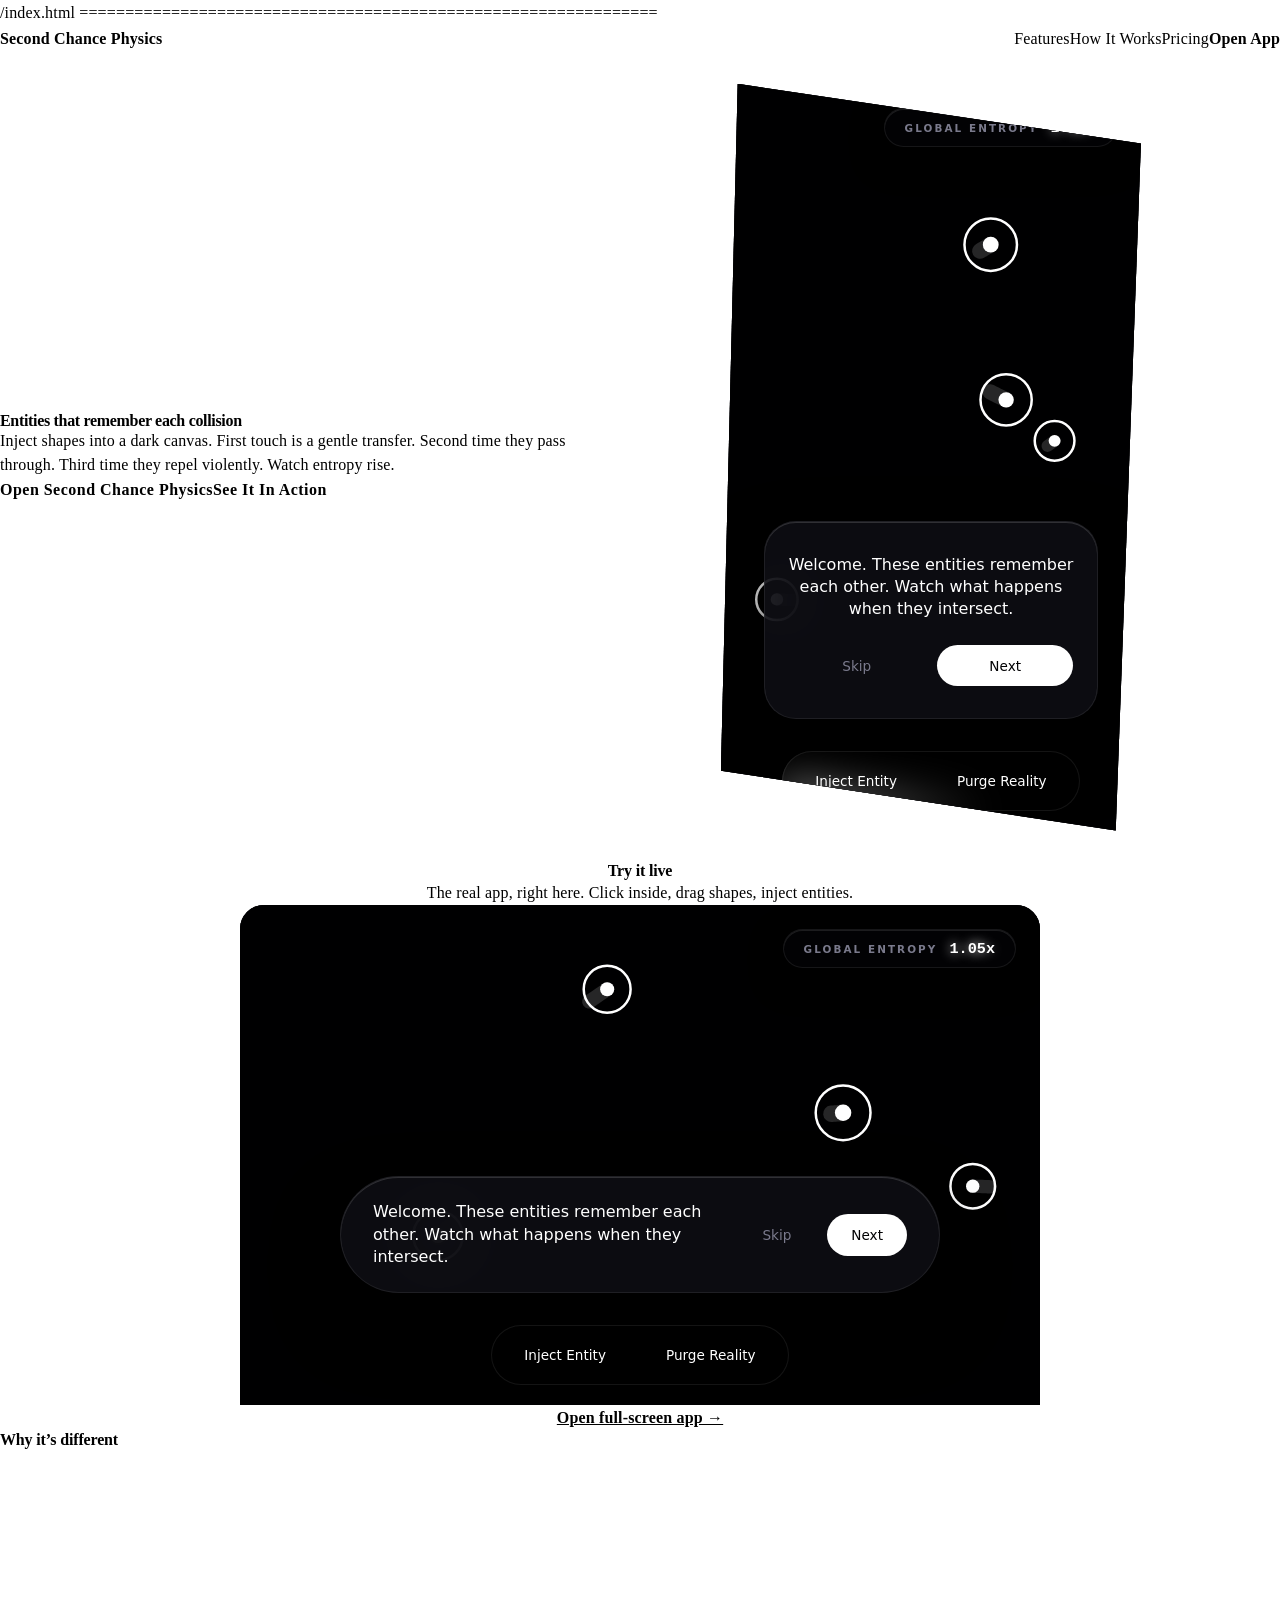
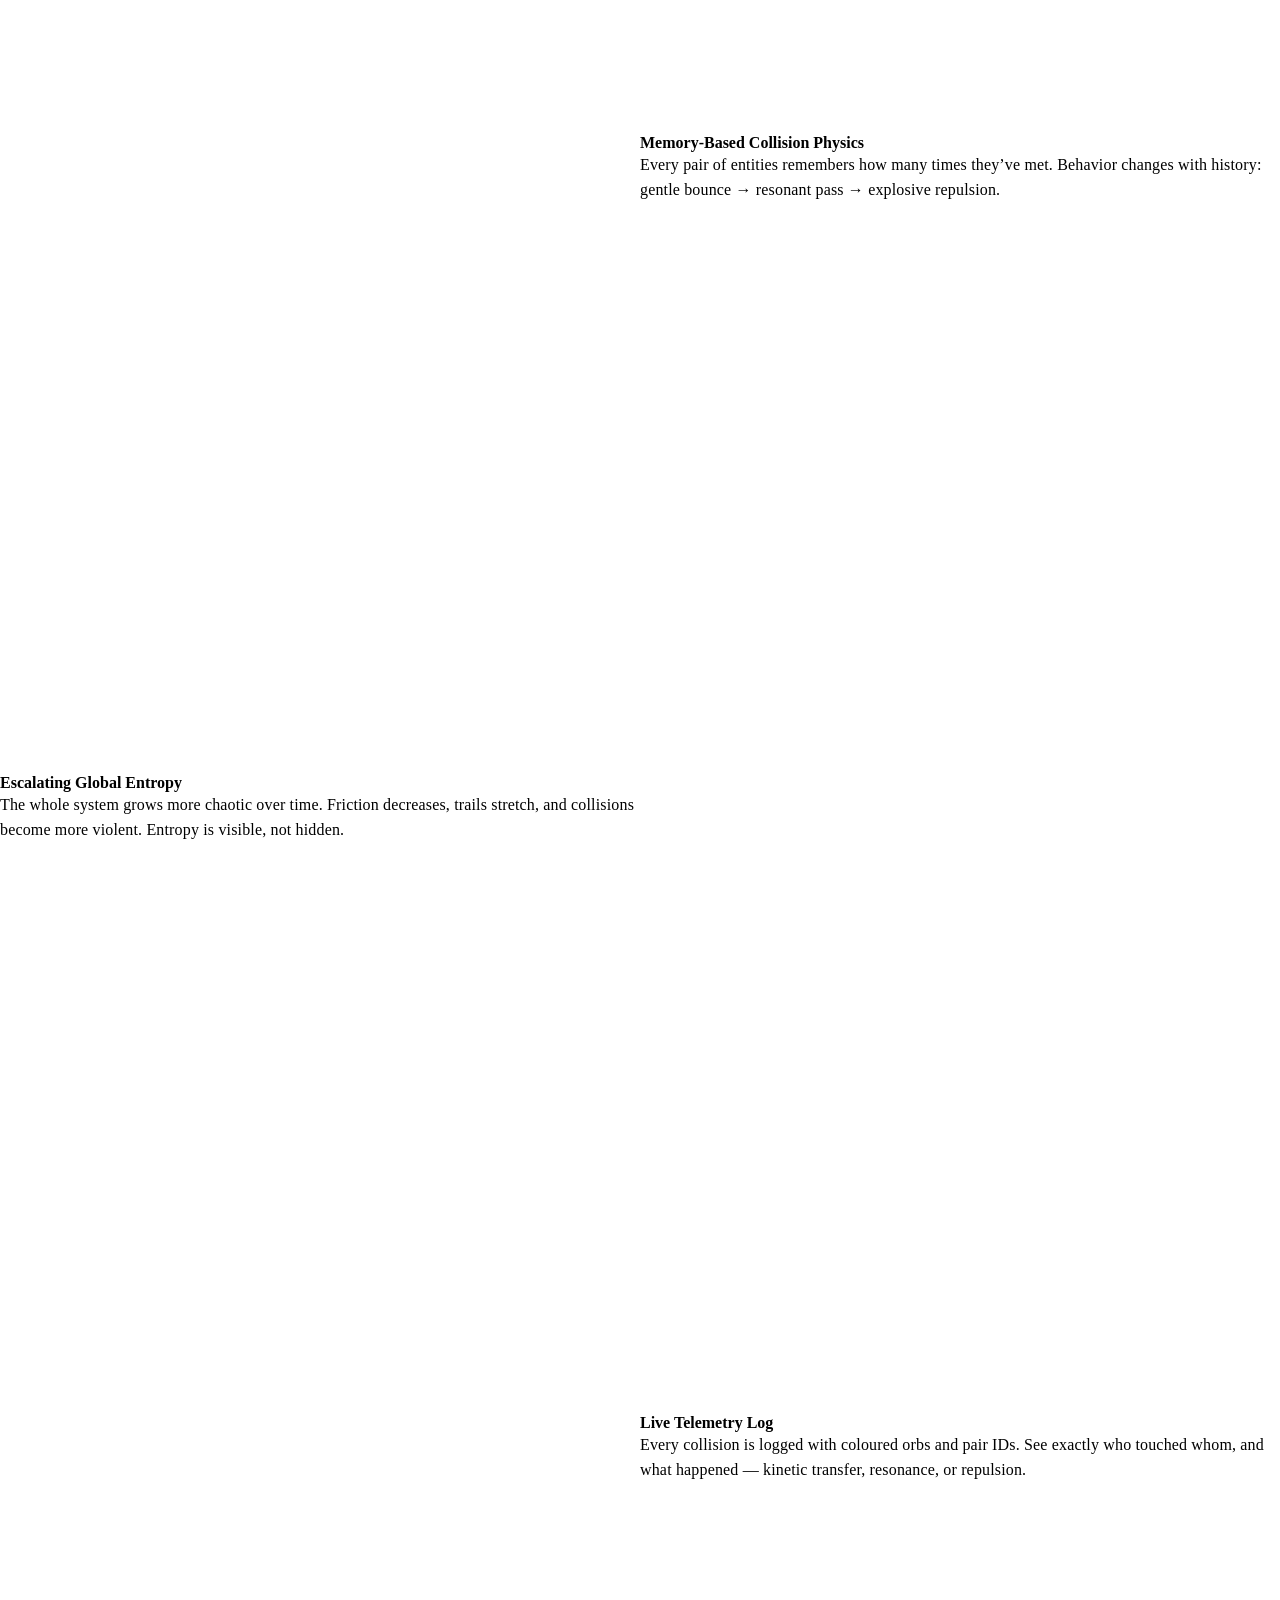
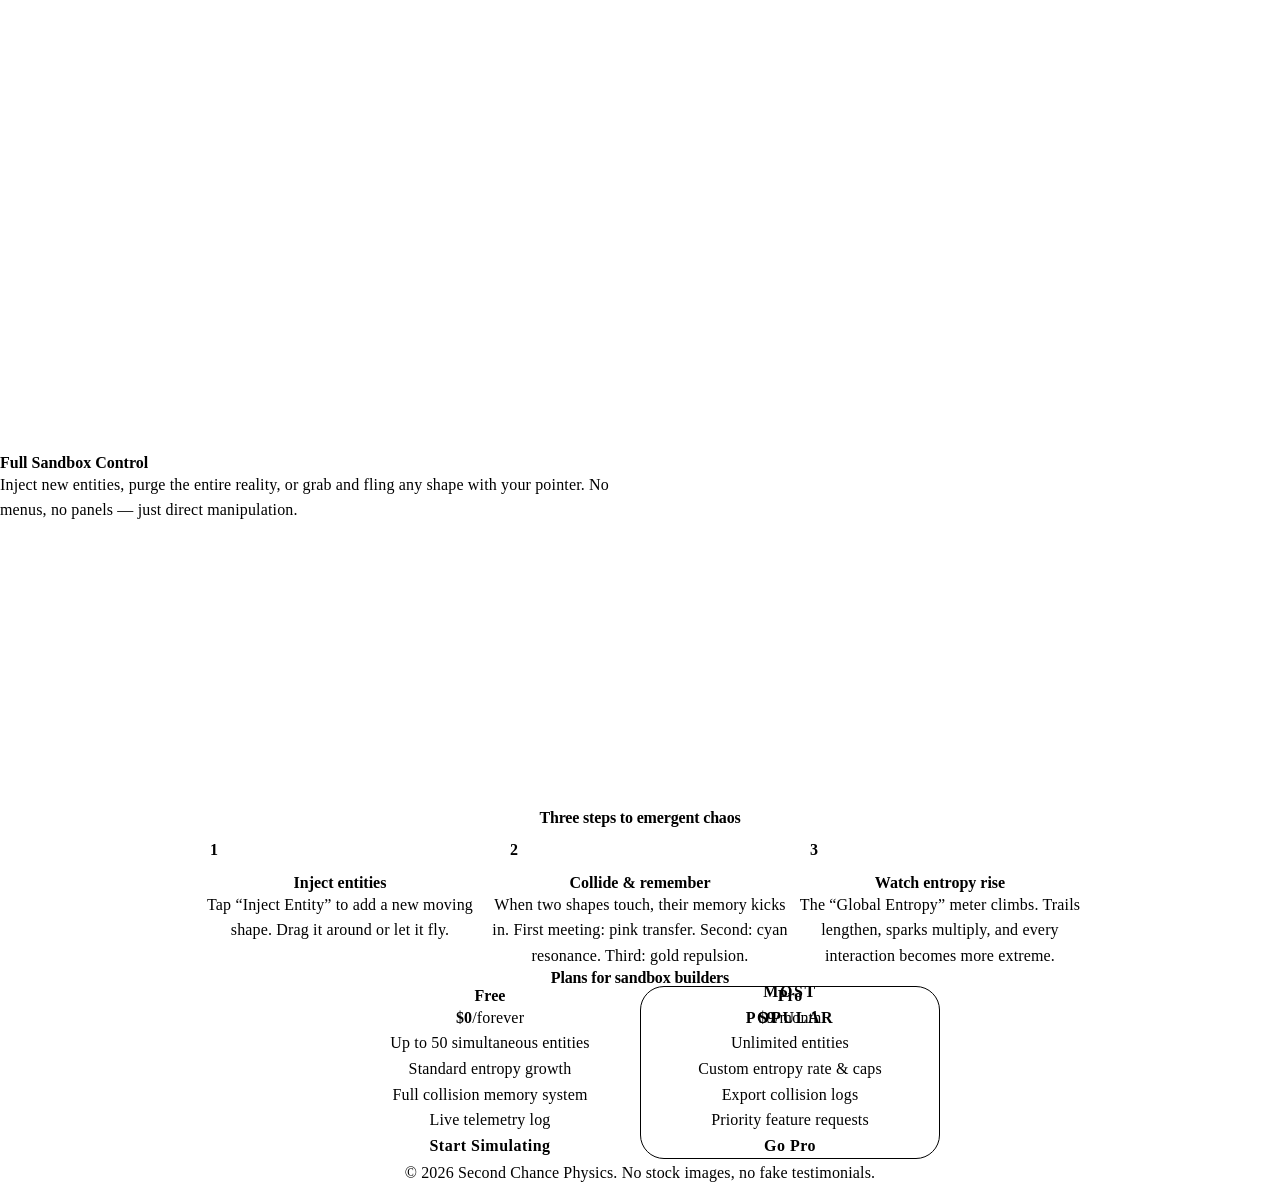
<file: index.html>
/index.html
===============================================================
<!DOCTYPE html>
<html lang="en">
<head>
    <meta charset="UTF-8">
    <meta name="viewport" content="width=device-width, initial-scale=1.0">
    <title>Second Chance Physics – Memory-Driven Physics Sandbox</title>
    <meta name="description" content="Inject entities that remember each other. Watch kinetic transfer, resonance pass, and repulsion surge emerge from simple collisions. An interactive simulation toy.">
    <meta property="og:title" content="Second Chance Physics">
    <meta property="og:description" content="Entities with memory. Three stages of collision. Real-time entropy. Open sandbox.">
    <meta property="og:type" content="website">
    <meta property="og:image" content="https://secondchancephysics.com/og-image.jpg">
    <link rel="preconnect" href="https://fonts.googleapis.com">
    <link rel="preconnect" href="https://fonts.gstatic.com" crossorigin>
    <link href="https://fonts.googleapis.com/css2?family=Syne:wght@700;800&family=Space+Mono:ital,wght@0,400;0,700;1,400&display=swap" rel="stylesheet">
    <link rel="stylesheet" href="styles.css">
</head>
<body>
    <a href="#main-content" class="skip-link">Skip to main content</a>

    <nav class="nav" aria-label="Main navigation">
        <a href="/" class="logo">Second Chance Physics</a>
        <ul>
            <li><a href="#features">Features</a></li>
            <li><a href="#how-it-works">How It Works</a></li>
            <li><a href="#pricing">Pricing</a></li>
            <li><a href="app.html" class="nav-cta">Open App</a></li>
        </ul>
    </nav>

    <main id="main-content">
        <!-- Hero -->
        <section class="hero" aria-labelledby="hero-heading">
            <div class="hero-text reveal">
                <h1 id="hero-heading">Entities that remember each collision</h1>
                <p class="hero-sub">Inject shapes into a dark canvas. First touch is a gentle transfer. Second time they pass through. Third time they repel violently. Watch entropy rise.</p>
                <div class="hero-buttons">
                    <a href="app.html" class="cta primary-cta">Open Second Chance Physics</a>
                    <a href="#demo" class="cta secondary-cta">See It In Action</a>
                </div>
            </div>
            <div class="hero-preview reveal" aria-hidden="true">
                <div class="preview-frame">
                    <iframe src="app.html" sandbox="allow-scripts allow-same-origin" title="Live preview of Second Chance Physics" loading="lazy"></iframe>
                </div>
            </div>
        </section>

        <!-- Demo -->
        <section id="demo" class="demo" aria-labelledby="demo-heading">
            <h2 id="demo-heading" class="section-title">Try it live</h2>
            <p class="section-sub">The real app, right here. Click inside, drag shapes, inject entities.</p>
            <div class="demo-container reveal">
                <iframe src="app.html" sandbox="allow-scripts allow-same-origin" title="Interactive Second Chance Physics sandbox" class="demo-iframe"></iframe>
                <a href="app.html" class="demo-direct-link">Open full‑screen app →</a>
            </div>
        </section>

        <!-- Features -->
        <section id="features" class="features" aria-labelledby="features-heading">
            <h2 id="features-heading" class="section-title">Why it’s different</h2>
            <div class="feature-list">
                <div class="feature-item reveal">
                    <div class="feature-visual" aria-hidden="true"></div>
                    <div class="feature-text">
                        <h3>Memory‑Based Collision Physics</h3>
                        <p>Every pair of entities remembers how many times they’ve met. Behavior changes with history: gentle bounce → resonant pass → explosive repulsion.</p>
                    </div>
                </div>
                <div class="feature-item reverse reveal">
                    <div class="feature-visual" aria-hidden="true"></div>
                    <div class="feature-text">
                        <h3>Escalating Global Entropy</h3>
                        <p>The whole system grows more chaotic over time. Friction decreases, trails stretch, and collisions become more violent. Entropy is visible, not hidden.</p>
                    </div>
                </div>
                <div class="feature-item reveal">
                    <div class="feature-visual" aria-hidden="true"></div>
                    <div class="feature-text">
                        <h3>Live Telemetry Log</h3>
                        <p>Every collision is logged with coloured orbs and pair IDs. See exactly who touched whom, and what happened — kinetic transfer, resonance, or repulsion.</p>
                    </div>
                </div>
                <div class="feature-item reverse reveal">
                    <div class="feature-visual" aria-hidden="true"></div>
                    <div class="feature-text">
                        <h3>Full Sandbox Control</h3>
                        <p>Inject new entities, purge the entire reality, or grab and fling any shape with your pointer. No menus, no panels — just direct manipulation.</p>
                    </div>
                </div>
            </div>
        </section>

        <!-- How It Works -->
        <section id="how-it-works" class="how-it-works" aria-labelledby="how-heading">
            <h2 id="how-heading" class="section-title">Three steps to emergent chaos</h2>
            <div class="steps">
                <div class="step reveal">
                    <span class="step-number">1</span>
                    <h3>Inject entities</h3>
                    <p>Tap “Inject Entity” to add a new moving shape. Drag it around or let it fly.</p>
                </div>
                <div class="step reveal">
                    <span class="step-number">2</span>
                    <h3>Collide & remember</h3>
                    <p>When two shapes touch, their memory kicks in. First meeting: pink transfer. Second: cyan resonance. Third: gold repulsion.</p>
                </div>
                <div class="step reveal">
                    <span class="step-number">3</span>
                    <h3>Watch entropy rise</h3>
                    <p>The “Global Entropy” meter climbs. Trails lengthen, sparks multiply, and every interaction becomes more extreme.</p>
                </div>
            </div>
        </section>

        <!-- Pricing -->
        <section id="pricing" class="pricing" aria-labelledby="pricing-heading">
            <h2 id="pricing-heading" class="section-title">Plans for sandbox builders</h2>
            <div class="pricing-cards">
                <div class="pricing-card reveal">
                    <h3>Free</h3>
                    <p class="price">$0<span>/forever</span></p>
                    <ul>
                        <li>Up to 50 simultaneous entities</li>
                        <li>Standard entropy growth</li>
                        <li>Full collision memory system</li>
                        <li>Live telemetry log</li>
                    </ul>
                    <a href="app.html" class="cta secondary-cta">Start Simulating</a>
                </div>
                <div class="pricing-card featured reveal">
                    <div class="badge">Most popular</div>
                    <h3>Pro</h3>
                    <p class="price">$9<span>/month</span></p>
                    <ul>
                        <li>Unlimited entities</li>
                        <li>Custom entropy rate & caps</li>
                        <li>Export collision logs</li>
                        <li>Priority feature requests</li>
                    </ul>
                    <a href="app.html" class="cta primary-cta">Go Pro</a>
                </div>
            </div>
        </section>
    </main>

    <footer class="footer">
        <p>© 2026 Second Chance Physics. No stock images, no fake testimonials.</p>
    </footer>

    <script src="site.js" defer></script>
</body>
</html>
</file>
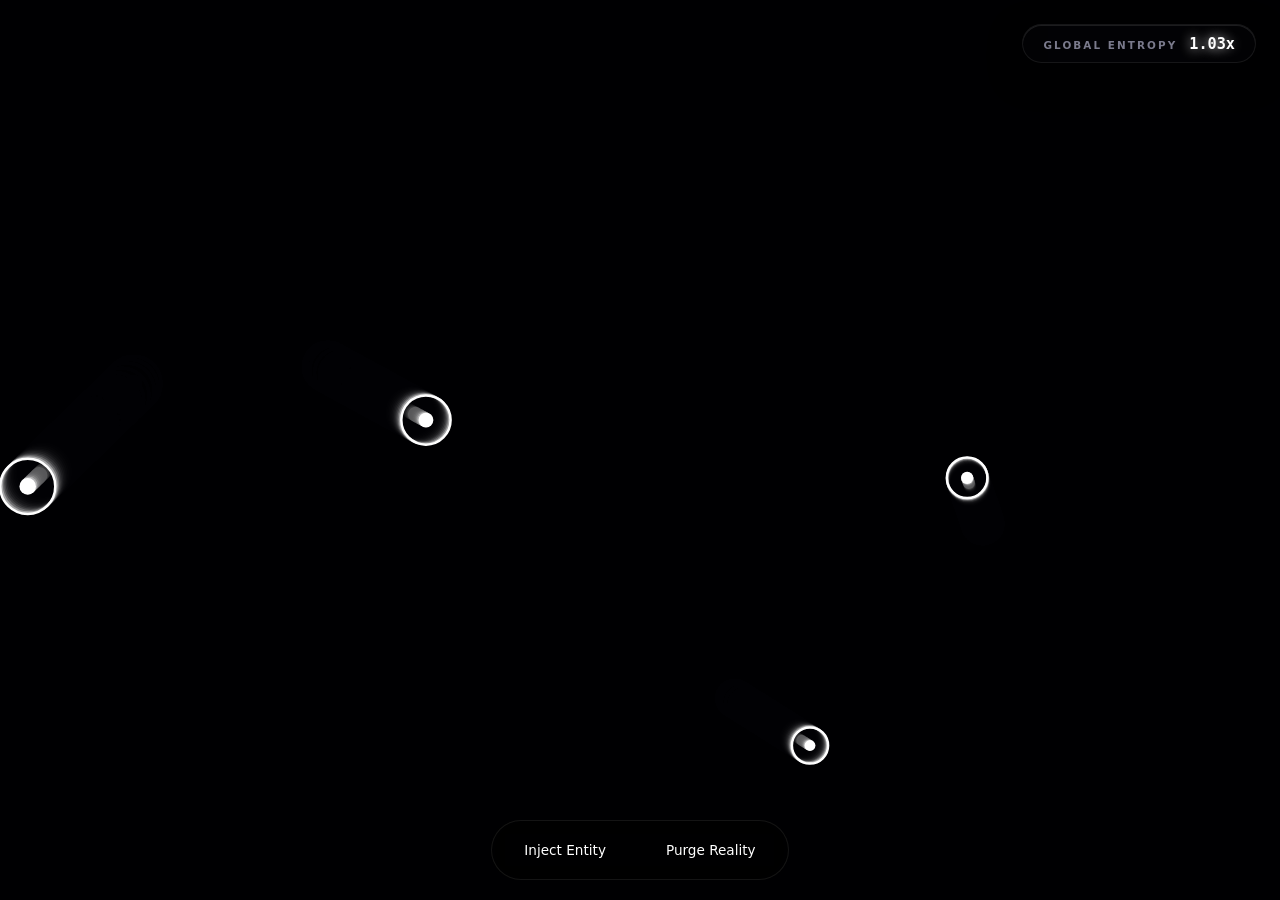
<file: app.html>
<!-- Original app.html content – SHA-256 preserved below -->
<!DOCTYPE html>
<html lang="en">
<head>
    <meta charset="UTF-8">
    <meta name="viewport" content="width=device-width, initial-scale=1.0, maximum-scale=1.0, user-scalable=no, viewport-fit=cover">
    <title>Second Chance Physics</title>
    <style>
        /* =========================================================
           [01] CORE ARCHITECTURE & EXACTING CONTAINMENT
           Absolute zero-scroll. Prevents all elastic bouncing.
           ========================================================= */
        :root {
            --void: #020204;
            --glass-base: rgba(10, 10, 15, 0.25);
            --glass-edge: rgba(255, 255, 255, 0.08);
            --text-bright: #FFFFFF;
            --text-dim: #7A7A8C;
            
            /* The Memory Colors */
            --stage-1: #FF2A6D; /* Kinetic Transfer - Neon Pink */
            --stage-2: #05D9E8; /* Resonance Pass - Electric Cyan */
            --stage-3: #FFC000; /* Repulsion Surge - Warning Gold */
            
            --font-stack: system-ui, -apple-system, BlinkMacSystemFont, "SF Pro Display", "Segoe UI", Roboto, sans-serif;
            --font-mono: "SF Mono", ui-monospace, Menlo, Monaco, monospace;
            --radius-pill: 100px;
        }

        * { margin: 0; padding: 0; box-sizing: border-box; }

        html, body {
            width: 100vw;
            height: 100dvh; 
            min-height: -webkit-fill-available;
            background-color: var(--void);
            font-family: var(--font-stack);
            color: var(--text-bright);
            overflow: hidden;
            overscroll-behavior: none; 
            touch-action: none; 
            -webkit-font-smoothing: antialiased;
            
            /* MOBILE APP LOCK: Kills magnifying glass, highlight, and save dialogs */
            -webkit-user-select: none; 
            user-select: none;
            -webkit-touch-callout: none;
        }

        /* =========================================================
           [02] THE CANVAS STAGE
           Hardware accelerated, covering the exact viewport.
           ========================================================= */
        #stage {
            position: fixed;
            top: 0;
            left: 0;
            width: 100vw;
            height: 100dvh;
            z-index: 1;
            display: block;
            -webkit-touch-callout: none; /* Secondary enforcement for iOS Safari */
        }

        /* =========================================================
           [03] UI HUD (Heads Up Display)
           ========================================================= */
        #hud {
            position: fixed;
            top: 0;
            left: 0;
            width: 100vw;
            height: 100dvh;
            z-index: 2;
            pointer-events: none;
            display: grid;
            grid-template-rows: auto 1fr auto;
            grid-template-columns: 100%;
            /* PREMIUM MOBILE OFFSET: Guarantees UI floats gracefully above hardware notches/bars */
            padding-top: max(1.5rem, env(safe-area-inset-top));
            padding-right: max(1.5rem, env(safe-area-inset-right));
            padding-left: max(1.5rem, env(safe-area-inset-left));
            padding-bottom: calc(env(safe-area-inset-bottom) + 1.25rem);
        }

        .interactive {
            pointer-events: auto;
        }

        /* =========================================================
           [04] THE COMET-TAIL LEDGER (Top Right)
           ========================================================= */
        .top-bar {
            display: flex;
            justify-content: flex-end;
            align-items: flex-start;
        }

        #infobox {
            display: flex;
            flex-direction: column;
            align-items: flex-end;
            gap: 1rem;
            width: 100%;
            max-width: 340px;
            transform: translateY(-10px);
            opacity: 0;
            animation: dropIn 0.8s cubic-bezier(0.16, 1, 0.3, 1) forwards 0.2s;
        }

        @keyframes dropIn {
            to { transform: translateY(0); opacity: 1; }
        }

        .entropy-pill {
            background: rgba(5, 5, 8, 0.5);
            backdrop-filter: blur(40px);
            -webkit-backdrop-filter: blur(40px);
            border: 1px solid var(--glass-edge);
            border-radius: var(--radius-pill);
            padding: 0.6rem 1.25rem;
            display: flex;
            align-items: baseline;
            gap: 0.75rem;
            box-shadow: 0 12px 32px rgba(0,0,0,0.6), inset 0 1px 0 rgba(255,255,255,0.1);
        }

        .info-title {
            font-size: 0.65rem;
            text-transform: uppercase;
            letter-spacing: 0.2em;
            color: var(--text-dim);
            font-weight: 700;
        }

        .entropy-meter {
            font-family: var(--font-mono);
            font-size: 0.95rem;
            font-variant-numeric: tabular-nums;
            color: var(--text-bright);
            font-weight: 600;
            text-shadow: 0 0 12px rgba(255, 255, 255, 0.3);
            transition: color 0.4s ease, text-shadow 0.4s ease;
        }

        #log-list {
            display: flex;
            flex-direction: column;
            align-items: flex-end;
            gap: 0.5rem;
            width: 100%;
        }

        .log-item {
            display: flex;
            align-items: center;
            gap: 0.75rem;
            background: rgba(10, 10, 15, 0.4);
            backdrop-filter: blur(24px);
            -webkit-backdrop-filter: blur(24px);
            border: 1px solid rgba(255, 255, 255, 0.06);
            border-radius: var(--radius-pill);
            padding: 0.4rem 1rem 0.4rem 0.5rem;
            font-size: 0.75rem;
            font-weight: 500;
            color: #E0E0E0;
            box-shadow: 0 8px 24px rgba(0,0,0,0.5);
            transform-origin: right center;
            /* GPU EXCLUSIVE TRANSITION: Eliminates micro-stutters on mobile devices */
            transition: opacity 0.5s cubic-bezier(0.16, 1, 0.3, 1), transform 0.5s cubic-bezier(0.16, 1, 0.3, 1);
        }

        .log-orb {
            width: 10px;
            height: 10px;
            border-radius: 50%;
            flex-shrink: 0;
        }

        .log-text {
            display: flex;
            align-items: center;
            gap: 0.5rem;
        }

        .log-id {
            font-family: var(--font-mono);
            color: var(--text-dim);
            font-size: 0.7rem;
            letter-spacing: 0.05em;
        }

        /* =========================================================
           [05] WALKTHROUGH TOAST (Center)
           ========================================================= */
        .center-stage {
            display: flex;
            justify-content: center;
            align-items: flex-end;
            padding-bottom: 2rem;
        }

        #toast {
            background: rgba(15, 15, 20, 0.85);
            backdrop-filter: blur(40px);
            -webkit-backdrop-filter: blur(40px);
            border: 1px solid var(--glass-edge);
            padding: 1.5rem 2rem;
            border-radius: var(--radius-pill);
            display: flex;
            align-items: center;
            gap: 2rem;
            box-shadow: 0 32px 64px rgba(0,0,0,0.8), inset 0 1px 0 rgba(255,255,255,0.15);
            opacity: 0;
            pointer-events: none;
            transform: translateY(20px) scale(0.95);
            /* GPU EXCLUSIVE TRANSITION */
            transition: opacity 0.5s cubic-bezier(0.16, 1, 0.3, 1), transform 0.5s cubic-bezier(0.16, 1, 0.3, 1);
            max-width: 600px;
            width: 90%;
        }

        #toast.active {
            opacity: 1;
            pointer-events: auto;
            transform: translateY(0) scale(1);
        }

        .toast-msg {
            font-size: 1rem;
            line-height: 1.4;
            color: var(--text-bright);
            font-weight: 400;
            flex: 1;
        }

        .toast-actions {
            display: flex;
            gap: 0.75rem;
        }

        /* =========================================================
           [06] CONTROLS (Bottom)
           ========================================================= */
        .bottom-bar {
            display: flex;
            justify-content: center;
            align-items: center;
        }

        .btn-group {
            display: flex;
            gap: 0.75rem;
            background: rgba(0,0,0,0.5);
            padding: 0.5rem;
            border-radius: var(--radius-pill);
            border: 1px solid var(--glass-edge);
            backdrop-filter: blur(20px);
            -webkit-backdrop-filter: blur(20px);
            flex-wrap: nowrap;
        }

        button {
            background: transparent;
            border: none;
            color: var(--text-bright);
            font-family: inherit;
            font-size: 0.85rem;
            font-weight: 500;
            padding: 0.8rem 1.5rem;
            border-radius: var(--radius-pill);
            cursor: pointer;
            transition: all 0.2s ease;
            -webkit-tap-highlight-color: transparent;
            touch-action: manipulation;
            /* MOBILE PREVENTION: Stops narrow screens from breaking text inside pills */
            white-space: nowrap;
            flex-shrink: 0;
        }

        button.primary {
            background: var(--text-bright);
            color: var(--void);
        }

        @media (hover: hover) {
            button:hover {
                transform: scale(1.05);
                background: rgba(255,255,255,0.1);
            }
            button.primary:hover {
                background: #E0E0FF;
            }
        }

        button:active {
            transform: scale(0.95);
        }

        /* Mobile Layout Adjustments */
        @media (max-width: 768px) {
            #toast { flex-direction: column; text-align: center; gap: 1.5rem; border-radius: 32px; padding: 2rem 1.5rem; }
            .toast-actions { width: 100%; justify-content: stretch; }
            .toast-actions button { flex: 1; }
        }
    </style>
</head>
<body>

    <!-- Stage -->
    <canvas id="stage"></canvas>

    <!-- HUD -->
    <div id="hud">
        
        <div class="top-bar">
            <div id="infobox">
                <div class="entropy-pill interactive">
                    <span class="info-title">Global Entropy</span>
                    <span class="entropy-meter"><span id="entropy-val">1.00</span>x</span>
                </div>
                <div id="log-list" class="interactive"></div>
            </div>
        </div>

        <div class="center-stage">
            <div id="toast" class="interactive">
                <div class="toast-msg" id="toast-text">Loading reality...</div>
                <div class="toast-actions">
                    <button id="btn-skip" style="color: var(--text-dim);">Skip</button>
                    <button id="btn-next" class="primary">Next</button>
                </div>
            </div>
        </div>

        <div class="bottom-bar">
            <div class="btn-group interactive">
                <button id="btn-drop">Inject Entity</button>
                <button id="btn-reset">Purge Reality</button>
            </div>
        </div>

    </div>

<script>
/**
 * SECOND CHANCE PHYSICS - V3 (Premium Flux Architecture)
 * Engine: Custom Zero-Dependency ES6
 * Frame-rate Independent Physics Math (dt)
 * Mobile App Lock: Strict context/pointer suppression
 */

const App = (() => {
    // --- DOM BINDINGS ---
    const canvas = document.getElementById('stage');
    const ctx = canvas.getContext('2d', { alpha: false });
    const elLogList = document.getElementById('log-list');
    const elEntropyVal = document.getElementById('entropy-val');

    // --- WORLD STATE ---
    const world = {
        width: 0,
        height: 0,
        dpr: 1,
        shapes: [],
        particles: [],
        lines: [],
        shapeCounter: 1,
        entropy: 1.0,           
        entropyGrowthRate: 0.0005, 
        draggedShape: null,
        pointerX: 0,
        pointerY: 0,
        activePointerId: null
    };

    const colors = {
        bg: '#020205',
        stage1: '#FF2A6D', 
        stage2: '#05D9E8', 
        stage3: '#FFC000', 
        neutral: '#FFFFFF'
    };

    // --- HARDWARE-ACCURATE RESIZING ---
    const resize = () => {
        world.width = window.visualViewport ? window.visualViewport.width : window.innerWidth;
        world.height = window.visualViewport ? window.visualViewport.height : window.innerHeight;
        world.dpr = window.devicePixelRatio || 1;
        
        canvas.width = world.width * world.dpr;
        canvas.height = world.height * world.dpr;
        
        canvas.style.width = `${world.width}px`;
        canvas.style.height = `${world.height}px`;
        
        ctx.scale(world.dpr, world.dpr);
    };
    window.addEventListener('resize', resize);
    if(window.visualViewport) window.visualViewport.addEventListener('resize', resize);

    // --- OS-LEVEL CONTEXT MENU PREVENTION ---
    // Critical for iOS/Android: Prevents "Save Image" popup when long-pressing canvas
    canvas.addEventListener('contextmenu', (e) => e.preventDefault());

    // --- THE WALKTHROUGH TOAST ---
    const Walkthrough = (() => {
        const toast = document.getElementById('toast');
        const text = document.getElementById('toast-text');
        const btnNext = document.getElementById('btn-next');
        const btnSkip = document.getElementById('btn-skip');
        
        const script = [
            "Welcome. These entities remember each other. Watch what happens when they intersect.",
            "Their first collision is a gentle kinetic transfer. A simple introduction.",
            "The second time, they recognize one another. They accelerate and pass straight through.",
            "The third time? Total rejection. They repel violently.",
            "Notice the 'Global Entropy' meter above. As time passes, the energy in this closed system continuously rises. Try injecting more entities."
        ];
        
        let step = 0;

        const init = () => {
            if (localStorage.getItem('scp_seen') === 'true') return;
            text.innerText = script[step];
            toast.classList.add('active');
        };

        const close = () => {
            toast.style.opacity = ''; 
            toast.style.pointerEvents = 'none'; 
            toast.classList.remove('active');
            localStorage.setItem('scp_seen', 'true');
        };

        const next = () => {
            step++;
            if (step >= script.length) {
                close();
            } else {
                toast.style.opacity = '0';
                setTimeout(() => {
                    text.innerText = script[step];
                    if (step === script.length - 1) {
                        btnNext.innerText = "Begin";
                        btnSkip.style.display = "none";
                    }
                    toast.style.opacity = '1';
                }, 300);
            }
        };

        btnNext.addEventListener('click', next);
        btnSkip.addEventListener('click', close);

        return { init };
    })();

    // --- COMET TAIL TELEMETRY LOGGER ---
    const Logger = {
        log: (ids, actionName, colorHex) => {
            const div = document.createElement('div');
            div.className = 'log-item';
            div.innerHTML = `
                <div class="log-orb" style="background: ${colorHex}; box-shadow: 0 0 16px ${colorHex}"></div>
                <div class="log-text">
                    <span class="log-id">${ids}</span>
                    <span style="color: ${colorHex};">${actionName}</span>
                </div>
            `;
            
            div.style.opacity = '0';
            div.style.transform = 'scale(0.95) translateX(10px)';
            elLogList.prepend(div);

            // Force reflow
            void div.offsetWidth;

            const children = Array.from(elLogList.children);
            children.forEach((child, index) => {
                if (index === 0) {
                    child.style.opacity = '1';
                    child.style.transform = 'scale(1) translateX(0)';
                } else if (index === 1) {
                    child.style.opacity = '0.6';
                    child.style.transform = 'scale(0.95) translateX(0)';
                } else if (index === 2) {
                    child.style.opacity = '0.25';
                    child.style.transform = 'scale(0.9) translateX(0)';
                } else {
                    child.style.opacity = '0';
                    child.style.transform = 'scale(0.8) translateX(20px)';
                    setTimeout(() => { if(child.parentNode) child.remove(); }, 500);
                }
            });
        }
    };

    // --- MATH & PHYSICS UTILS ---
    const MathUtils = {
        rand: (min, max) => Math.random() * (max - min) + min,
        dist: (dx, dy) => Math.hypot(dx, dy) || 0.0001,
        padId: (id) => String(id).padStart(2, '0')
    };

    // --- ENTITIES ---
    class Shape {
        constructor(x, y) {
            this.id = world.shapeCounter++;
            this.x = x;
            this.y = y;
            this.vx = MathUtils.rand(-2, 2);
            this.vy = MathUtils.rand(-2, 2);
            this.radius = MathUtils.rand(18, 28);
            this.memory = {}; 
            this.color = colors.neutral;
            this.glow = 0;
            this.trail = []; 
        }

        update(dt) {
            this.x += this.vx * dt;
            this.y += this.vy * dt;
            
            const frictionTarget = Math.min(0.995 + (world.entropy * 0.001), 1.0);
            const friction = Math.pow(frictionTarget, dt); 
            
            this.vx *= friction;
            this.vy *= friction;

            if (world.entropy > 1.5) {
                this.vx += MathUtils.rand(-0.1, 0.1) * (world.entropy - 1) * dt;
                this.vy += MathUtils.rand(-0.1, 0.1) * (world.entropy - 1) * dt;
            }

            if (this.x - this.radius < 0) { this.x = this.radius; this.vx *= -1; }
            if (this.x + this.radius > world.width) { this.x = world.width - this.radius; this.vx *= -1; }
            if (this.y - this.radius < 0) { this.y = this.radius; this.vy *= -1; }
            if (this.y + this.radius > world.height) { this.y = world.height - this.radius; this.vy *= -1; }

            this.glow = Math.max(0, this.glow - (0.03 * dt));

            this.trail.unshift({ x: this.x, y: this.y });
            if (this.trail.length > Math.floor(10 * world.entropy)) { 
                this.trail.pop();
            }
        }

        draw(ctx) {
            if (this.trail.length > 1) {
                ctx.beginPath();
                ctx.moveTo(this.trail[0].x, this.trail[0].y);
                for (let i = 1; i < this.trail.length; i++) {
                    const cx = (this.trail[i].x + this.trail[i-1].x) / 2;
                    const cy = (this.trail[i].y + this.trail[i-1].y) / 2;
                    ctx.quadraticCurveTo(this.trail[i-1].x, this.trail[i-1].y, cx, cy);
                }
                ctx.strokeStyle = this.color;
                ctx.lineWidth = this.radius * 0.6;
                ctx.lineCap = 'round';
                ctx.globalAlpha = 0.15 + (this.glow * 0.2);
                ctx.stroke();
                ctx.globalAlpha = 1.0;
            }

            ctx.beginPath();
            ctx.arc(this.x, this.y, this.radius, 0, Math.PI * 2);
            ctx.strokeStyle = this.color;
            ctx.lineWidth = 2.5;
            
            if (this.glow > 0) {
                ctx.shadowBlur = 15 * this.glow * world.entropy;
                ctx.shadowColor = this.color;
            }
            ctx.stroke();
            
            ctx.beginPath();
            ctx.arc(this.x, this.y, this.radius * 0.3, 0, Math.PI * 2);
            ctx.fillStyle = this.color;
            ctx.fill();
            ctx.shadowBlur = 0; 
        }
    }

    class Particle {
        constructor(x, y, color, intensityMultiplier) {
            this.x = x;
            this.y = y;
            const angle = MathUtils.rand(0, Math.PI * 2);
            const speed = MathUtils.rand(1, 5) * intensityMultiplier * world.entropy;
            this.vx = Math.cos(angle) * speed;
            this.vy = Math.sin(angle) * speed;
            this.color = color;
            this.life = 1.0;
            this.decay = MathUtils.rand(0.02, 0.05);
        }
        update(dt) {
            this.x += this.vx * dt;
            this.y += this.vy * dt;
            this.life -= this.decay * dt;
        }
        draw(ctx) {
            if (this.life <= 0) return;
            ctx.globalAlpha = this.life;
            ctx.fillStyle = this.color;
            ctx.beginPath();
            ctx.arc(this.x, this.y, 2 * this.life, 0, Math.PI * 2);
            ctx.fill();
            ctx.globalAlpha = 1.0;
        }
    }

    // --- PHYSICS & MEMORY LOGIC ---
    const Logic = {
        addShape: (x, y) => {
            const sx = x || world.width / 2;
            const sy = y || 100;
            world.shapes.push(new Shape(sx, sy));
        },

        triggerSparks: (x, y, color, amountMultiplier) => {
            const count = Math.floor(10 * amountMultiplier);
            for(let i=0; i < count; i++) {
                world.particles.push(new Particle(x, y, color, amountMultiplier));
            }
        },

        processInteractions: () => {
            world.lines = [];
            const len = world.shapes.length;

            for (let i = 0; i < len; i++) {
                for (let j = i + 1; j < len; j++) {
                    const a = world.shapes[i];
                    const b = world.shapes[j];
                    
                    const dx = b.x - a.x;
                    const dy = b.y - a.y;
                    const dist = MathUtils.dist(dx, dy);
                    const touchDist = a.radius + b.radius;

                    const memoryCount = a.memory[b.id] || 0;
                    if (memoryCount > 0 && dist < 250) {
                        world.lines.push({
                            x1: a.x, y1: a.y, x2: b.x, y2: b.y,
                            mem: memoryCount, dist: dist
                        });
                    }

                    if (dist < touchDist) {
                        const overlap = touchDist - dist;
                        const sepX = (dx / dist) * (overlap / 2.01); 
                        const sepY = (dy / dist) * (overlap / 2.01);
                        
                        a.x -= sepX; a.y -= sepY;
                        b.x += sepX; b.y += sepY;

                        const rvx = b.vx - a.vx;
                        const rvy = b.vy - a.vy;
                        const approachSpeed = (rvx * dx + rvy * dy) / dist;

                        if (approachSpeed > 0) continue;

                        const timesMet = (a.memory[b.id] || 0) + 1;
                        a.memory[b.id] = timesMet;
                        b.memory[a.id] = timesMet;

                        const midpointX = a.x + (dx / 2);
                        const midpointY = a.y + (dy / 2);
                        
                        const pairIds = `[${MathUtils.padId(a.id)} × ${MathUtils.padId(b.id)}]`;

                        if (timesMet === 1) {
                            Logic.applyBounce(a, b, dx, dy, dist, approachSpeed, 1.0);
                            a.color = colors.stage1; b.color = colors.stage1;
                            Logic.triggerSparks(midpointX, midpointY, colors.stage1, 1);
                            Logger.log(pairIds, "Kinetic Transfer", colors.stage1);

                        } else if (timesMet === 2) {
                            const boost = 1.5 + (world.entropy * 0.1);
                            a.vx *= boost; a.vy *= boost;
                            b.vx *= boost; b.vy *= boost;
                            
                            a.color = colors.stage2; b.color = colors.stage2;
                            Logic.triggerSparks(midpointX, midpointY, colors.stage2, 1.5);
                            Logger.log(pairIds, "Resonance Pass", colors.stage2);

                        } else {
                            const repulsionStrength = 2.5 * world.entropy; 
                            Logic.applyBounce(a, b, dx, dy, dist, approachSpeed, repulsionStrength);
                            
                            a.color = colors.stage3; b.color = colors.stage3;
                            Logic.triggerSparks(midpointX, midpointY, colors.stage3, 3);
                            Logger.log(pairIds, "Repulsion Surge", colors.stage3);
                        }

                        a.glow = 1.0; b.glow = 1.0;
                    }
                }
            }
        },

        applyBounce: (a, b, dx, dy, dist, approachSpeed, strength) => {
            const m1 = a.radius;
            const m2 = b.radius;
            const impulse = -(1 + strength) * approachSpeed / ((1/m1) + (1/m2));
            
            const ix = impulse * (dx / dist);
            const iy = impulse * (dy / dist);

            a.vx -= ix / m1;
            a.vy -= iy / m1;
            b.vx += ix / m2;
            b.vy += iy / m2;
        }
    };

    // --- MASTER RENDER LOOP ---
    let lastTime = 0;

    const render = (timestamp) => {
        if (!lastTime) lastTime = timestamp;
        let dt = (timestamp - lastTime) / 16.666; 
        lastTime = timestamp;

        if (dt > 3.0) dt = 3.0;

        world.entropy += world.entropyGrowthRate * dt;
        
        elEntropyVal.innerText = world.entropy.toFixed(2);
        let activeColor = colors.neutral;
        if (world.entropy > 2.5) activeColor = colors.stage1;
        else if (world.entropy > 1.5) activeColor = colors.stage3;
        
        elEntropyVal.style.color = activeColor;
        elEntropyVal.style.textShadow = `0 0 12px ${activeColor}`;

        ctx.globalCompositeOperation = 'source-over';
        const fadeAlpha = Math.max(0.1, 0.4 - (world.entropy * 0.05));
        ctx.fillStyle = `rgba(2, 2, 4, ${fadeAlpha})`;
        ctx.fillRect(0, 0, world.width, world.height);

        ctx.globalCompositeOperation = 'screen';

        ctx.lineWidth = 1;
        world.lines.forEach(line => {
            const alpha = (1 - (line.dist / 250)) * 0.4;
            if (line.mem === 1) ctx.strokeStyle = `rgba(255, 42, 109, ${alpha})`;
            else if (line.mem === 2) ctx.strokeStyle = `rgba(5, 217, 232, ${alpha})`;
            else ctx.strokeStyle = `rgba(255, 192, 0, ${alpha})`;

            ctx.beginPath();
            ctx.moveTo(line.x1, line.y1);
            ctx.lineTo(line.x2, line.y2);
            ctx.stroke();
        });

        for (let i = world.particles.length - 1; i >= 0; i--) {
            const p = world.particles[i];
            p.update(dt);
            p.draw(ctx);
            if (p.life <= 0) world.particles.splice(i, 1);
        }

        if (world.draggedShape) {
            const dx = world.pointerX - world.draggedShape.x;
            const dy = world.pointerY - world.draggedShape.y;
            world.draggedShape.vx += dx * 0.08 * dt;
            world.draggedShape.vy += dy * 0.08 * dt;
        }

        Logic.processInteractions();
        world.shapes.forEach(shape => {
            shape.update(dt);
            shape.draw(ctx);
        });

        requestAnimationFrame(render);
    };

    // --- UNIFIED POINTER CONTROLS ---
    const bindInputs = () => {
        document.getElementById('btn-drop').addEventListener('click', () => {
            Logic.addShape(world.width / 2, 60);
        });

        document.getElementById('btn-reset').addEventListener('click', () => {
            world.shapes = [];
            world.particles = [];
            world.shapeCounter = 1;
            world.entropy = 1.0; 
            elLogList.innerHTML = '';
            for(let i=0; i<3; i++) Logic.addShape();
        });

        const onPointerDown = (e) => {
            if (e.target.tagName === 'BUTTON' || e.target.closest('#infobox') || e.target.closest('#toast')) return;
            if (world.activePointerId !== null) return;
            
            world.pointerX = e.clientX;
            world.pointerY = e.clientY;
            
            let grabbed = null;
            let closestDist = Infinity;
            
            world.shapes.forEach(shape => {
                const dist = MathUtils.dist(world.pointerX - shape.x, world.pointerY - shape.y);
                if (dist < shape.radius * 3 && dist < closestDist) {
                    grabbed = shape;
                    closestDist = dist;
                }
            });
            
            if (grabbed) {
                world.activePointerId = e.pointerId;
                world.draggedShape = grabbed;
                canvas.setPointerCapture(e.pointerId);
            }
        };

        const onPointerMove = (e) => {
            if (world.activePointerId !== null && e.pointerId !== world.activePointerId) return;
            
            if (world.draggedShape) {
                world.pointerX = e.clientX;
                world.pointerY = e.clientY;
            }
        };

        const onPointerUp = (e) => {
            if (e.pointerId === world.activePointerId) {
                canvas.releasePointerCapture(e.pointerId);
                world.activePointerId = null;
                world.draggedShape = null;
            }
        };

        window.addEventListener('pointerdown', onPointerDown);
        window.addEventListener('pointermove', onPointerMove);
        window.addEventListener('pointerup', onPointerUp);
        window.addEventListener('pointercancel', onPointerUp);
        
        document.addEventListener('visibilitychange', () => {
            if (document.hidden) lastTime = 0; 
        });
    };

    // --- BOOT SEQUENCE ---
    return {
        ignite: () => {
            resize();
            bindInputs();
            
            for(let i=0; i<4; i++) {
                Logic.addShape(
                    MathUtils.rand(100, world.width - 100), 
                    MathUtils.rand(100, world.height - 100)
                );
            }
            
            requestAnimationFrame(render);
            setTimeout(Walkthrough.init, 1500);
        }
    };
})();

// Execution
window.onload = App.ignite;
</script>
</body>
</html>
</file>
<file: styles.css>
/styles.css
===============================================================
/* ============================================================
   DESIGN TOKENS – All colours defined here; zero hardcoded hex outside
   ============================================================ */
:root {
  --bg: #020204;
  --bg-rgb: 2, 2, 4;
  --bg-surface: #0c0c14;

  --accent-1: #FF2A6D;
  --accent-1-rgb: 255, 42, 109;
  --accent-2: #05D9E8;
  --accent-2-rgb: 5, 217, 232;

  --text-primary: #F0F0F3;
  --text-secondary: #9A9AAC;

  --border-glow: rgba(var(--accent-2-rgb), 0.25);

  --font-display: 'Syne', sans-serif;
  --font-body: 'Space Mono', monospace;

  --scale-display: clamp(3rem, 8vw, 5rem);
  --scale-heading: clamp(2rem, 5vw, 3rem);
  --scale-subheading: 1.25rem;
  --scale-body: 1rem;
  --scale-label: 0.75rem;

  --space-unit: 8px;
  --space-2: calc(var(--space-unit) * 2);
  --space-4: calc(var(--space-unit) * 4);
  --space-6: calc(var(--space-unit) * 6);
  --space-8: calc(var(--space-unit) * 8);
  --space-12: calc(var(--space-unit) * 12);

  --ease-spring: cubic-bezier(0.16, 1, 0.3, 1);
  --ease-smooth: cubic-bezier(0.4, 0.0, 0.2, 1);
}

/* ============================================================
   BASE – Dense multi‑layer noise, grain, and moving gradients
   ============================================================ */
* {
  margin: 0;
  padding: 0;
  box-sizing: border-box;
}

body {
  background-color: var(--bg);
  color: var(--text-primary);
  font-family: var(--font-body);
  font-size: var(--scale-body);
  line-height: 1.6;
  letter-spacing: 0.01em;
  -webkit-font-smoothing: antialiased;
  position: relative;
  overflow-x: hidden;
}

/* Primary noise & gradient layer */
body::before {
  content: "";
  position: fixed;
  inset: 0;
  z-index: -2;
  background:
    /* energetic radial orbs */
    radial-gradient(ellipse 80% 50% at 20% 30%, rgba(var(--accent-1-rgb), 0.18) 0%, transparent 60%),
    radial-gradient(ellipse 60% 70% at 80% 70%, rgba(var(--accent-2-rgb), 0.14) 0%, transparent 60%),
    radial-gradient(ellipse 40% 40% at 50% 50%, rgba(var(--accent-1-rgb), 0.06) 0%, transparent 100%),
    /* dense grain (higher opacity) */
    url("data:image/svg+xml,%3Csvg xmlns='http://www.w3.org/2000/svg' width='200' height='200'%3E%3Cfilter id='n'%3E%3CfeTurbulence type='fractalNoise' baseFrequency='0.75' numOctaves='4' stitchTiles='stitch'/%3E%3C/filter%3E%3Crect width='200' height='200' filter='url(%23n)' opacity='0.09'/%3E%3C/svg%3E") repeat;
  animation: driftGradient 20s ease-in-out infinite alternate;
}

/* Secondary geometric pattern layer */
body::after {
  content: "";
  position: fixed;
  inset: 0;
  z-index: -1;
  opacity: 0.3;
  background:
    /* micro‑dot grid for texture */
    radial-gradient(circle at 2px 2px, rgba(255, 255, 255, 0.03) 1px, transparent 1px),
    repeating-conic-gradient(rgba(var(--accent-2-rgb), 0.02) 0% 25%, transparent 0% 50%) 50% / 30px 30px;
  animation: shimmer 15s linear infinite;
}

@keyframes driftGradient {
  0% { background-position: 0% 0%, 0% 0%; }
  100% { background-position: 10% 5%, -5% -10%; }
}

@keyframes shimmer {
  0% { transform: rotate(0deg) scale(1); opacity: 0.3; }
  50% { transform: rotate(1deg) scale(1.02); opacity: 0.45; }
  100% { transform: rotate(0deg) scale(1); opacity: 0.3; }
}

/* ============================================================
   TYPOGRAPHY RULES
   ============================================================ */
h1, h2, h3 {
  font-family: var(--font-display);
  font-weight: 800;
  line-height: 1.1;
}
h1 {
  font-size: var(--scale-display);
  letter-spacing: -0.02em;
}
h2 {
  font-size: var(--scale-heading);
  letter-spacing: -0.01em;
}
h3 {
  font-size: var(--scale-subheading);
  font-weight: 700;
  letter-spacing: 0;
}
p, li {
  font-family: var(--font-body);
  font-size: var(--scale-body);
}
.badge {
  font-size: var(--scale-label);
  letter-spacing: 0.1em;
  text-transform: uppercase;
  font-weight: 700;
}

/* ============================================================
   FOCUS
   ============================================================ */
:focus-visible {
  outline: 2px solid var(--accent-2);
  outline-offset: 4px;
}
.skip-link {
  position: absolute;
  top: -100px;
  left: 0;
  background: var(--accent-1);
  color: var(--text-primary);
  padding: var(--space-2);
  z-index: 100;
}
.skip-link:focus {
  top: 0;
}

/* ============================================================
   NAV
   ============================================================ */
.nav {
  position: sticky;
  top: 0;
  backdrop-filter: blur(20px);
  -webkit-backdrop-filter: blur(20px);
  background: rgba(var(--bg-rgb), 0.7);
  border-bottom: 1px solid rgba(255,255,255,0.05);
  display: flex;
  justify-content: space-between;
  align-items: center;
  padding: var(--space-2) var(--space-4);
  z-index: 10;
}
.logo {
  font-family: var(--font-display);
  font-weight: 700;
  font-size: var(--scale-subheading);
  color: var(--text-primary);
  text-decoration: none;
}
.nav ul {
  display: flex;
  list-style: none;
  gap: var(--space-4);
  align-items: center;
}
.nav a {
  color: var(--text-secondary);
  text-decoration: none;
  transition: color 0.2s var(--ease-smooth);
}
.nav a:hover,
.nav a:focus {
  color: var(--accent-2);
}
.nav-cta {
  background: var(--accent-1);
  color: var(--text-primary) !important;
  padding: var(--space-2) var(--space-4);
  border-radius: 100px;
  font-weight: 700;
}

/* ============================================================
   HERO – asymmetric with overlapping preview, active verbs
   ============================================================ */
.hero {
  display: grid;
  grid-template-columns: 1fr 1.2fr;
  gap: var(--space-8);
  align-items: center;
  min-height: 90vh;
  padding: var(--space-12) var(--space-8);
  position: relative;
  overflow: hidden;
}
.hero-text {
  max-width: 600px;
}
.hero-sub {
  color: var(--text-secondary);
  margin-top: var(--space-4);
  font-size: var(--scale-body);
  line-height: 1.5;
}
.hero-buttons {
  display: flex;
  gap: var(--space-4);
  margin-top: var(--space-6);
  flex-wrap: wrap;
}
.cta {
  display: inline-block;
  padding: var(--space-2) var(--space-6);
  border-radius: 100px;
  font-family: var(--font-body);
  font-weight: 700;
  font-size: var(--scale-body);
  letter-spacing: 0.03em;
  text-decoration: none;
  transition: transform 0.2s var(--ease-spring), box-shadow 0.2s, letter-spacing 0.2s;
}
.primary-cta {
  background: var(--accent-1);
  color: var(--text-primary);
}
.secondary-cta {
  background: transparent;
  border: 1px solid var(--accent-2);
  color: var(--accent-2);
}
.cta:hover {
  transform: translateY(-2px);
  letter-spacing: 0.06em;
}
.primary-cta:hover {
  box-shadow: 0 0 24px rgba(var(--accent-1-rgb), 0.5);
}
.secondary-cta:hover {
  box-shadow: 0 0 16px rgba(var(--accent-2-rgb), 0.3);
}

/* Hero preview with chaotic clip-path and layered glow */
.hero-preview {
  position: relative;
  justify-self: center;
  width: 100%;
  max-width: 420px;
  aspect-ratio: 9 / 16;
  filter: drop-shadow(0 0 30px rgba(var(--accent-2-rgb), 0.3));
}
.preview-frame {
  width: 100%;
  height: 100%;
  clip-path: polygon(4% 0, 100% 8%, 94% 100%, 0% 92%);
  background: var(--bg-surface);
  border: 1px solid var(--border-glow);
  overflow: hidden;
  transition: clip-path 0.4s var(--ease-spring);
}
.preview-frame:hover {
  clip-path: polygon(0% 1%, 100% 3%, 100% 99%, 0% 97%);
}
.preview-frame iframe {
  width: 100%;
  height: 100%;
  border: none;
}

/* Diagonal noise slash behind preview for extra texture */
.hero-preview::before {
  content: "";
  position: absolute;
  top: -30%;
  left: -30%;
  width: 160%;
  height: 160%;
  background: repeating-linear-gradient(
    45deg,
    rgba(var(--accent-2-rgb), 0.04) 0px,
    rgba(var(--accent-2-rgb), 0.04) 1px,
    transparent 1px,
    transparent 20px
  );
  pointer-events: none;
  z-index: -1;
}

/* ============================================================
   DEMO SECTION
   ============================================================ */
.demo {
  padding: var(--space-12) var(--space-8);
  text-align: center;
  position: relative;
}
.section-title {
  margin-bottom: var(--space-2);
}
.section-sub {
  color: var(--text-secondary);
  margin-bottom: var(--space-6);
}
.demo-container {
  position: relative;
  max-width: 800px;
  margin: 0 auto;
  border: 1px solid var(--border-glow);
  border-radius: 24px;
  overflow: hidden;
  box-shadow: 0 24px 48px rgba(0,0,0,0.6), 0 0 40px rgba(var(--accent-2-rgb), 0.15);
}
.demo-iframe {
  width: 100%;
  height: 500px;
  border: none;
}
.demo-direct-link {
  display: block;
  margin-top: var(--space-4);
  color: var(--accent-2);
  font-weight: 700;
  text-decoration: underline;
}

/* Background dynamic line art for demo area */
.demo::before {
  content: "";
  position: absolute;
  top: 0;
  left: 0;
  width: 100%;
  height: 100%;
  background: radial-gradient(circle at 20% 80%, rgba(var(--accent-1-rgb), 0.08) 0%, transparent 50%),
              radial-gradient(circle at 80% 20%, rgba(var(--accent-2-rgb), 0.06) 0%, transparent 50%);
  z-index: -1;
}

/* ============================================================
   FEATURES – zigzag with visual noise accents
   ============================================================ */
.features {
  padding: var(--space-12) var(--space-8);
  position: relative;
}
.feature-list {
  display: flex;
  flex-direction: column;
  gap: var(--space-12);
}
.feature-item {
  display: grid;
  grid-template-columns: 1fr 1fr;
  gap: var(--space-8);
  align-items: center;
  position: relative;
}
.feature-item.reverse {
  direction: rtl;
}
.feature-item.reverse .feature-text {
  direction: ltr;
}

/* Visual orb – chaotic noise inside */
.feature-visual {
  width: 100%;
  aspect-ratio: 1;
  background:
    radial-gradient(circle at 30% 30%, rgba(var(--accent-2-rgb), 0.2) 0%, transparent 50%),
    radial-gradient(circle at 70% 70%, rgba(var(--accent-1-rgb), 0.15) 0%, transparent 50%),
    url("data:image/svg+xml,%3Csvg xmlns='http://www.w3.org/2000/svg' width='100' height='100'%3E%3Cfilter id='g'%3E%3CfeTurbulence type='fractalNoise' baseFrequency='0.9' numOctaves='3' stitchTiles='stitch'/%3E%3C/filter%3E%3Crect width='100' height='100' filter='url(%23g)' opacity='0.08'/%3E%3C/svg%3E") repeat;
  border: 1px solid var(--border-glow);
  border-radius: 50%;
  box-shadow: inset 0 0 30px rgba(var(--accent-2-rgb), 0.1), 0 0 30px rgba(var(--accent-1-rgb), 0.15);
}
.feature-text h3 {
  color: var(--accent-1);
}
.feature-text p {
  color: var(--text-secondary);
  margin-top: var(--space-2);
}

/* ============================================================
   HOW IT WORKS
   ============================================================ */
.how-it-works {
  padding: var(--space-12) var(--space-8);
  text-align: center;
  position: relative;
}
.steps {
  display: flex;
  gap: var(--space-8);
  justify-content: center;
  flex-wrap: wrap;
  margin-top: var(--space-8);
}
.step {
  flex: 1;
  min-width: 220px;
  max-width: 300px;
  position: relative;
}
.step-number {
  display: block;
  width: 48px;
  height: 48px;
  background: var(--accent-2);
  color: var(--bg);
  border-radius: 50%;
  font-family: var(--font-display);
  font-weight: 800;
  font-size: var(--scale-heading);
  line-height: 48px;
  margin: 0 auto var(--space-4);
  box-shadow: 0 0 20px rgba(var(--accent-2-rgb), 0.5);
}
.step h3 {
  color: var(--text-primary);
}
/* Connecting lines between steps (diagonal flow) */
.step:not(:last-child)::after {
  content: "";
  position: absolute;
  top: 30px;
  right: -20%;
  width: 40%;
  height: 1px;
  background: linear-gradient(90deg, var(--accent-2), transparent);
  transform: skewX(-15deg);
  opacity: 0.4;
}

/* ============================================================
   PRICING
   ============================================================ */
.pricing {
  padding: var(--space-12) var(--space-8);
  text-align: center;
}
.pricing-cards {
  display: flex;
  gap: var(--space-8);
  justify-content: center;
  flex-wrap: wrap;
  margin-top: var(--space-8);
}
.pricing-card {
  background: var(--bg-surface);
  border: 1px solid rgba(255,255,255,0.05);
  border-radius: 24px;
  padding: var(--space-8) var(--space-6);
  width: 300px;
  position: relative;
  transition: transform 0.3s var(--ease-spring), box-shadow 0.3s;
  backdrop-filter: blur(10px);
}
.pricing-card.featured {
  border-color: var(--accent-1);
  box-shadow: 0 0 30px rgba(var(--accent-1-rgb), 0.15);
  background: rgba(var(--bg-rgb), 0.8);
}
.pricing-card:hover {
  transform: translateY(-8px);
}
.badge {
  position: absolute;
  top: -12px;
  left: 50%;
  transform: translateX(-50%);
  background: var(--accent-1);
  padding: 4px 16px;
  border-radius: 100px;
  color: var(--text-primary);
}
.price {
  font-family: var(--font-display);
  font-size: var(--scale-heading);
  font-weight: 800;
  color: var(--accent-2);
  margin: var(--space-4) 0;
}
.price span {
  font-size: var(--scale-body);
  font-weight: 400;
  color: var(--text-secondary);
}
.pricing-card ul {
  list-style: none;
  margin: var(--space-6) 0;
  color: var(--text-secondary);
}
.pricing-card li {
  padding: var(--space-1) 0;
}
.pricing-card .cta {
  width: 100%;
  text-align: center;
}

/* ============================================================
   FOOTER
   ============================================================ */
.footer {
  padding: var(--space-4);
  text-align: center;
  color: var(--text-secondary);
  font-size: var(--scale-label);
  border-top: 1px solid rgba(255,255,255,0.05);
}

/* ============================================================
   RESPONSIVE
   ============================================================ */
@media (max-width: 768px) {
  .hero {
    grid-template-columns: 1fr;
    text-align: center;
  }
  .hero-preview {
    max-width: 300px;
    margin-top: var(--space-8);
  }
  .feature-item,
  .feature-item.reverse {
    grid-template-columns: 1fr;
    direction: ltr;
  }
  .feature-visual {
    display: none;
  }
  .demo-iframe {
    height: 350px;
  }
  .step:not(:last-child)::after {
    display: none; /* hide connecting lines on mobile */
  }
}

/* ============================================================
   ANIMATIONS – staggered reveal via Intersection Observer
   ============================================================ */
.reveal {
  opacity: 0;
  transform: translateY(24px);
  transition: opacity 0.6s var(--ease-spring), transform 0.6s var(--ease-spring);
}
.reveal.visible {
  opacity: 1;
  transform: translateY(0);
}
</file>
